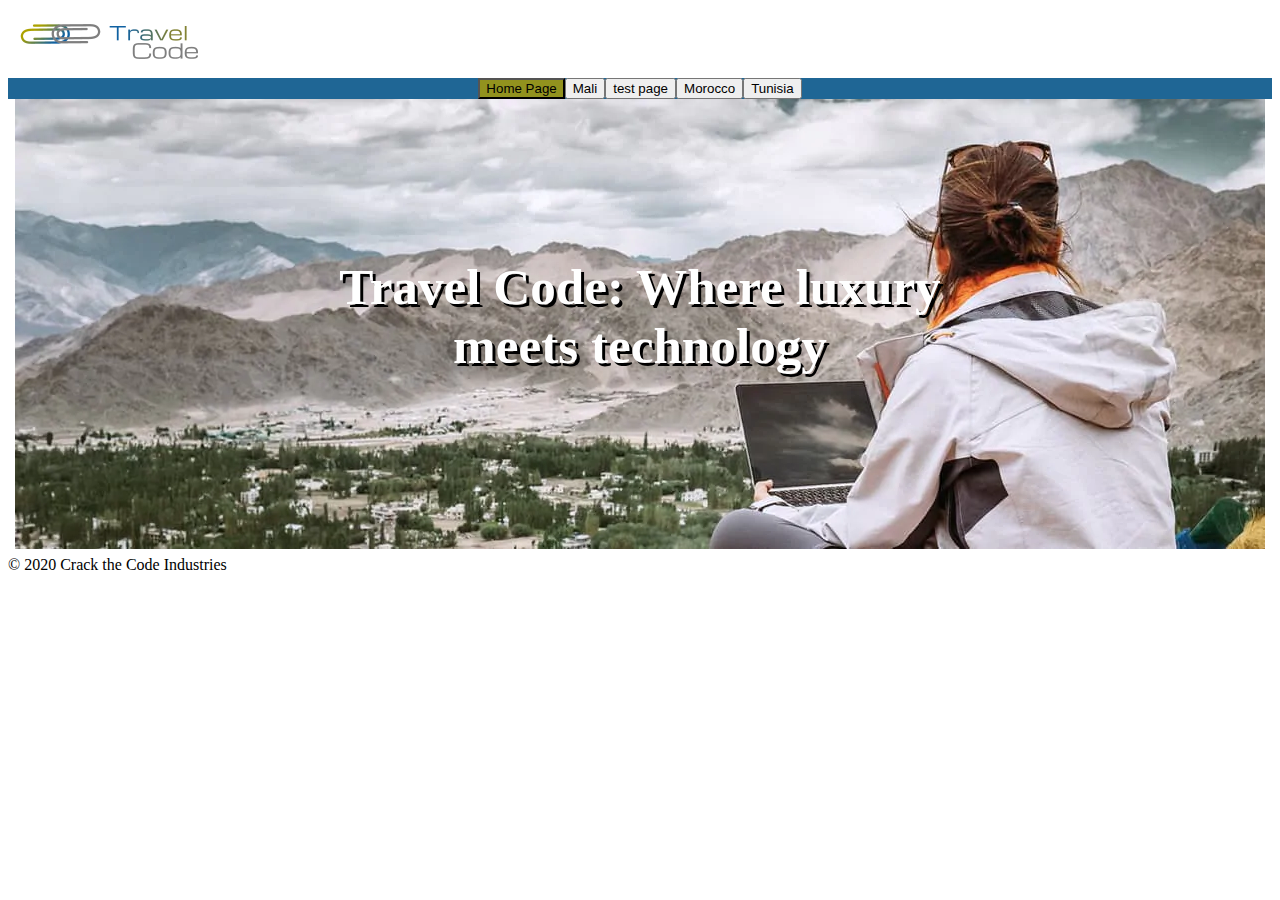
<file: index.html>
<!DOCTYPE html>
<html lang="en">

<head>
    <meta charset="UTF-8">
    <meta name="viewport" content="width=device-width, initial-scale=1.0">
    <title>Document</title>
    <link rel="stylesheet" href="styles/main.css">
    <link rel="stylesheet" href="styles/headerNav.css">

</head>

<body>
    <section>
        <img src="./images/Travel-Code-Logo-200x66.png"></img>
        <nav>
            <a href="index.html"><button class="homePage navItem navActiveItem">Home Page</button></a>
            <a href="pages/Mali.html"><button class="maliPage navItem">Mali</button></a>
            <a href="pages/test_country.html"><button class="testPage navItem">test page</button></a>
            <a href="pages/Morocco.html"><button class="moroccoPage navItem">Morocco</button></a>
            <a href="pages/tunisia.html"><button class="tunisiaPage navItem">Tunisia</button></a>
        </nav>
            <div class="bannerDiv">
                <section>
                    <h1 class="countryText" style="font-size: 2em;">Travel Code: Where luxury meets technology</h1>
                    <img src="./images/front-page-img.webp"alt="Bamako along the river" class="bannerImage">
                </section>
            </div>
    <main>
        <section class="cities-container cities">
            <div class="list-items"></div>
            <div class="pictures"></div>
        </section>
        <section class="landmarks-container">
            <div class="pictures landmarks"></div>
            <div class="list-items"></div>
        </section>
        <section class="leaders-container">
            <div class="list-items leaders"></div>
            <div class="pictures"></div>
        </section>
    </main>
    <footer>&copy; 2020 Crack the Code Industries</footer>

</body>
<script type="module" src="scripts/main.js"></script>

</html>
</file>
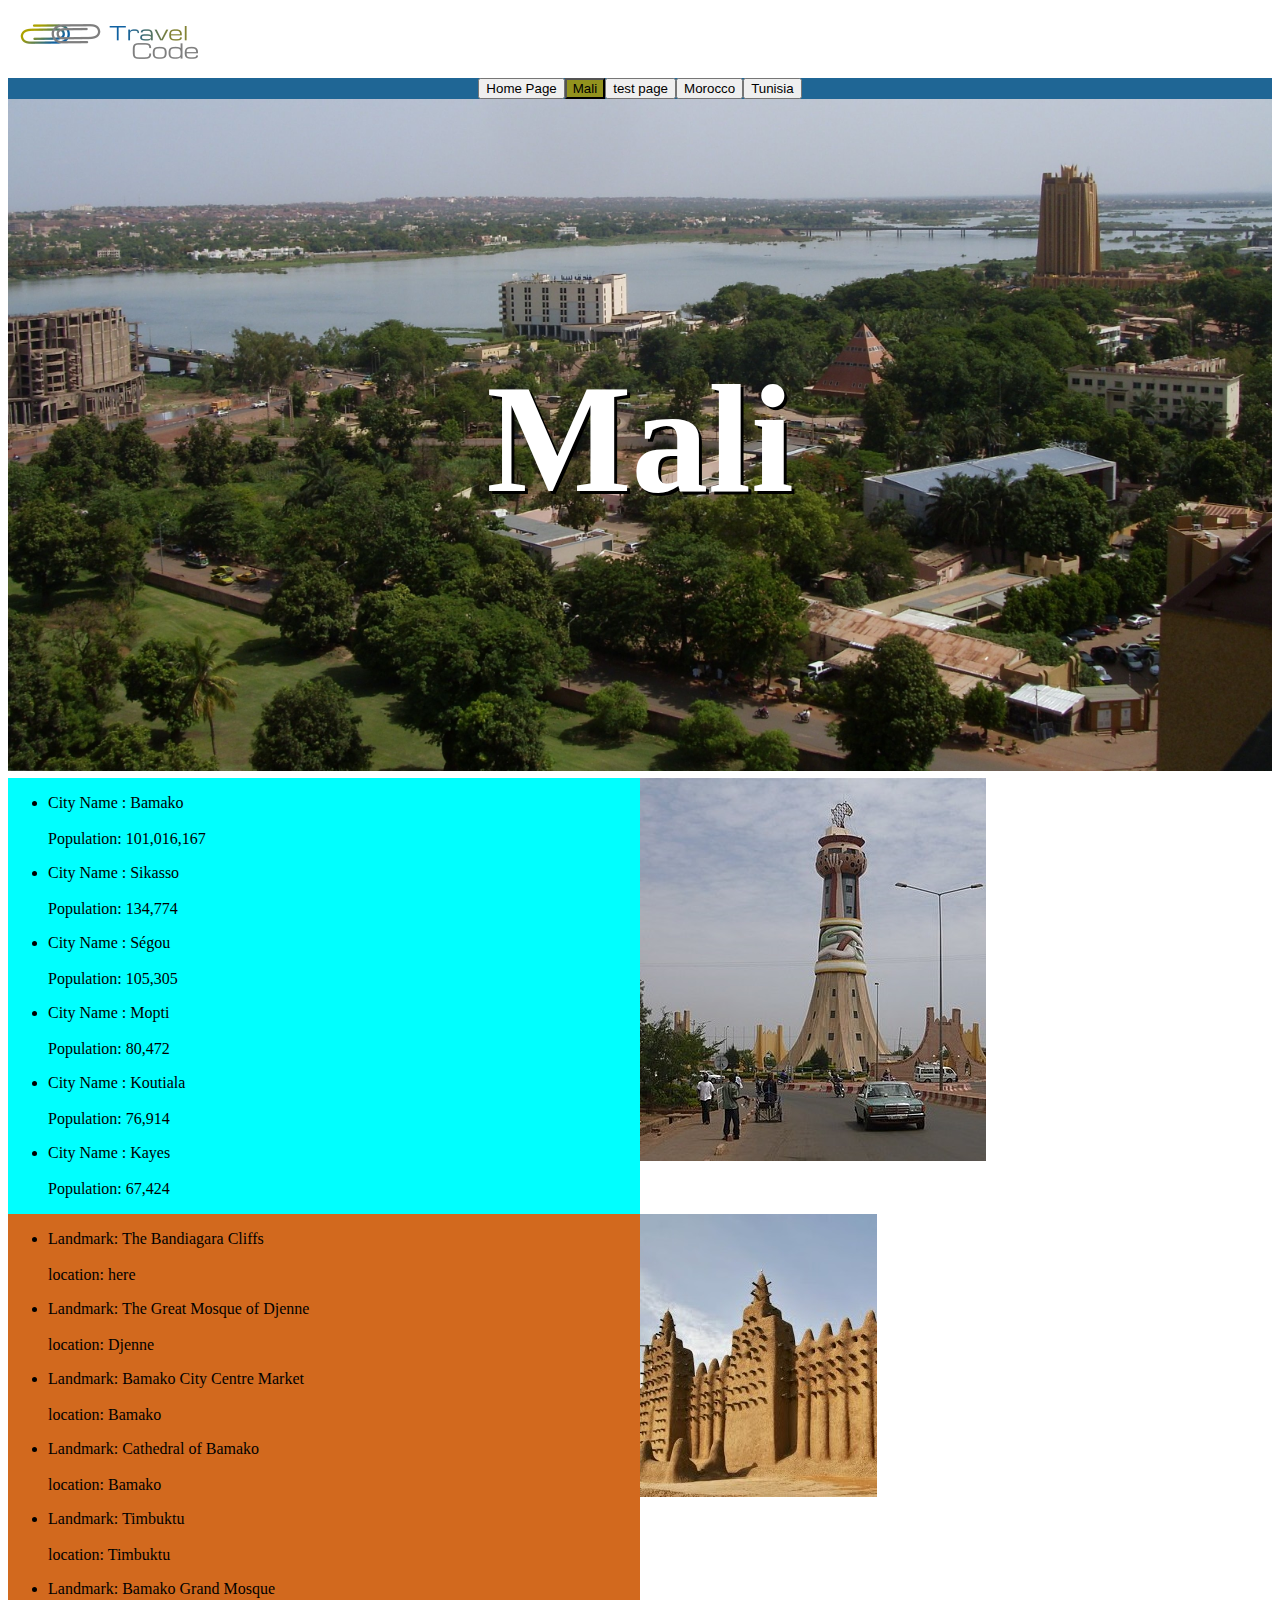
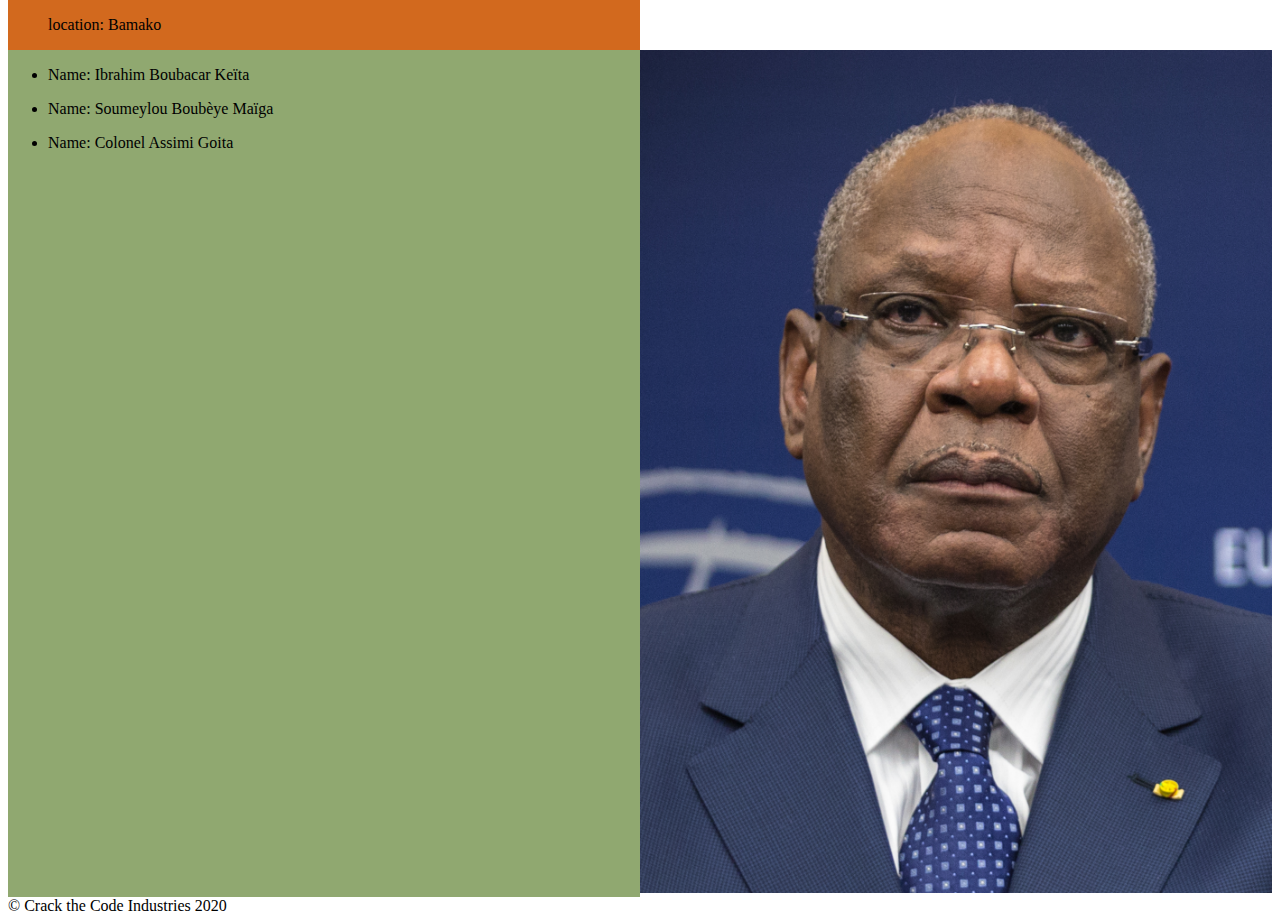
<file: pages/Mali.html>
<!DOCTYPE html>
<html lang="en">
    <head>
        <meta charset="UTF-8">
        <meta name="viewport" content="width=device-width, initial-scale=1.0">
        <title>Document</title>
        <link rel="stylesheet" href="../styles/main.css">
        <link rel="stylesheet" href="../styles/lists.css">
        <link rel="stylesheet" href="../styles/headerNav.css">
    </head>
    <body>
        <section>
            <img class= "logo" src="../images/Travel-Code-Logo-200x66.png"></img>
            <nav>
                <a href="../index.html"><button class="homePage navItem">Home Page</button></a>
                <a href="Mali.html"><button class="maliPage navItem navActiveItem" href="">Mali</button></a>
                <a href="test_country.html"><button class="testPage navItem">test page</button></a>
                <a href="Morocco.html"><button class="moroccoPage navItem">Morocco</button></a>
                <a href="tunisia.html"><button class="tunisiaPage navItem">Tunisia</button></a>
            </nav>
            <div class="bannerDiv">
                <section>
                    <h1 class="countryText">Mali</h1>
                    <img src="../images/Mali/mali-header.jpg"alt="Bamako along the river" class="bannerImage">
                </section>
            </div>
        </section>
        <main>
            <section class="cities-container">
                <div class="list-items cities"></div>
                <div class="pictures"><img class="list-picture" src="../images/Mali/Bamako.jpg" alt="an entry gate to the city"></div>
            </section>
            <section class="landmarks-container">
                <div class="list-items landmarks"></div>
                <div class="pictures"><img class="list-picture" src="../images/Mali/the-great-mosque.jpg" alt="the mosque of djenne"></div>
            </section>
            <section class="leaders-container">
                <div class="list-items leaders"></div>
                <div class="pictures"><img class="list-picture" src="../images/Mali/Keïta.jpg" alt="Ibrahim Boubacar Keïta president of Mali"></div>
            </section>
        </main>
        <footer>&copy; Crack the Code Industries 2020</footer>    
    </body>
    <script type="module" src="../scripts/Mali/maliMain.js"></script>
</html>
</file>
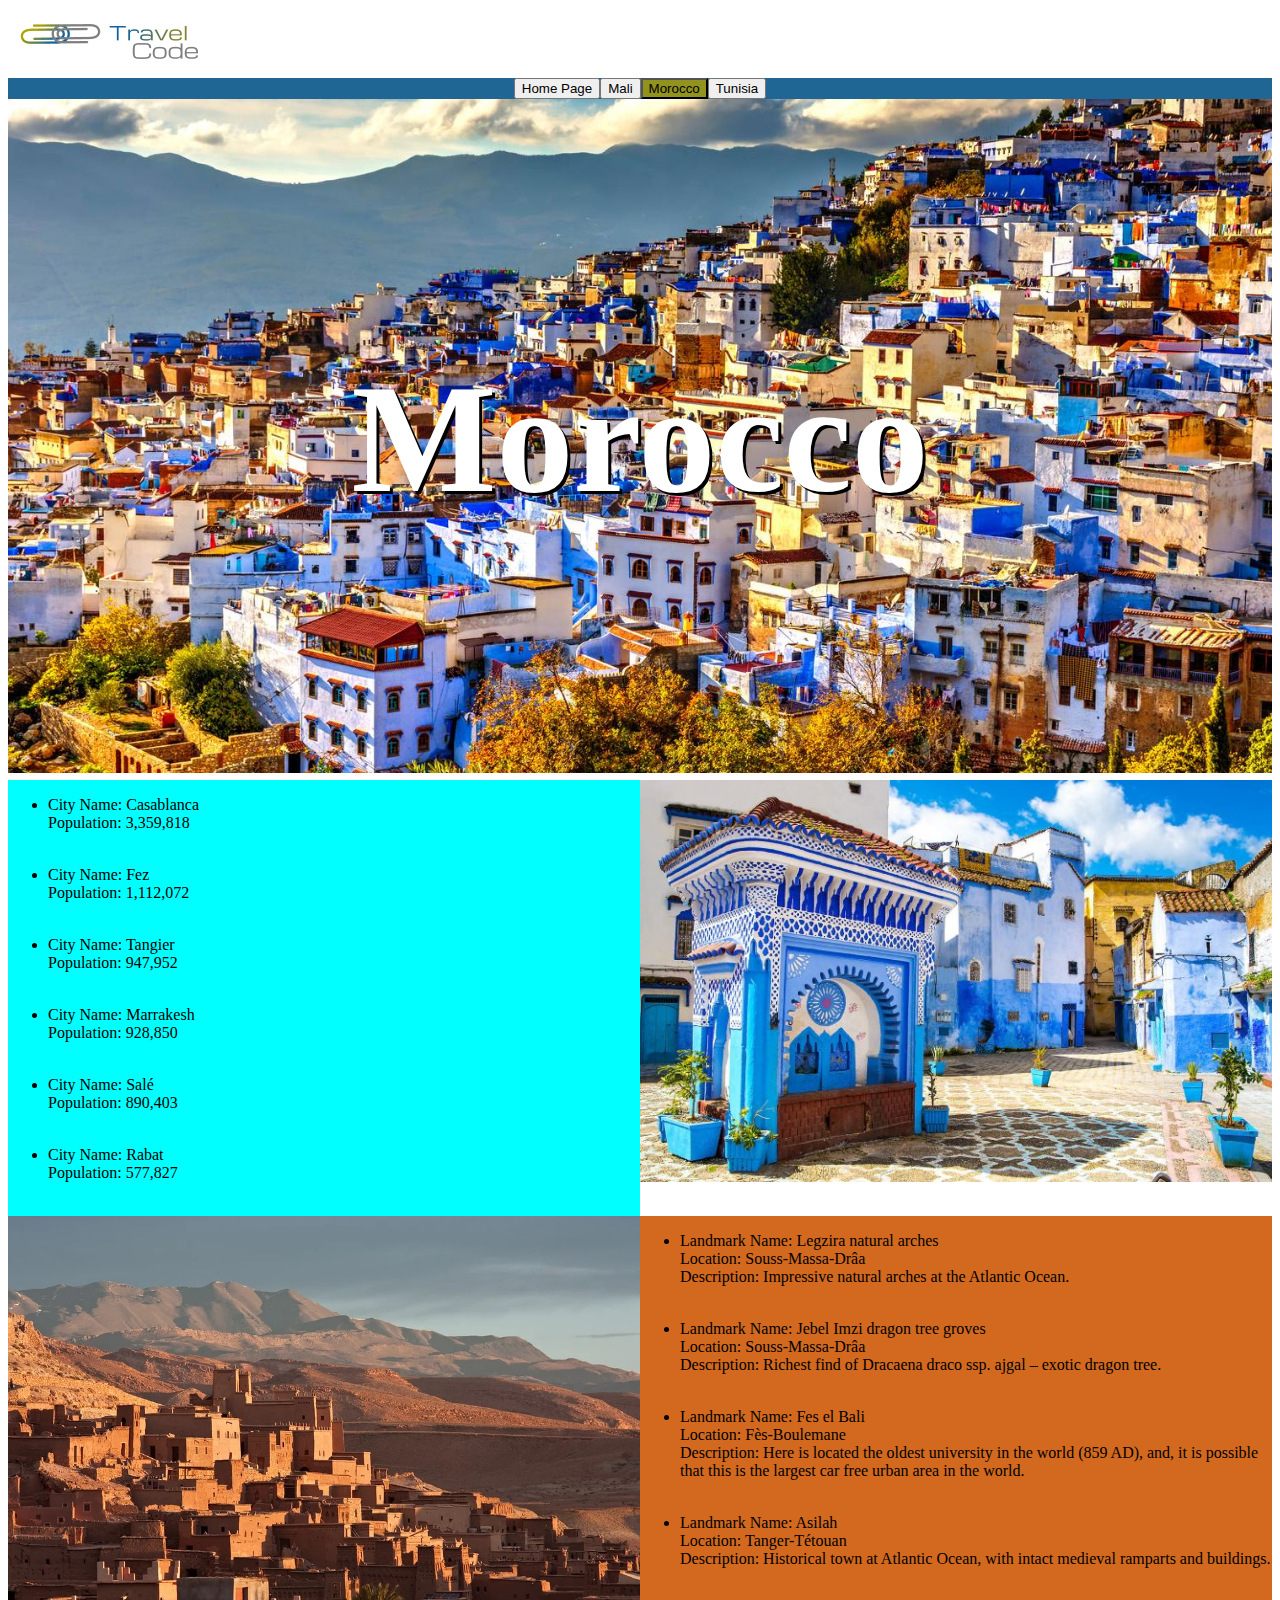
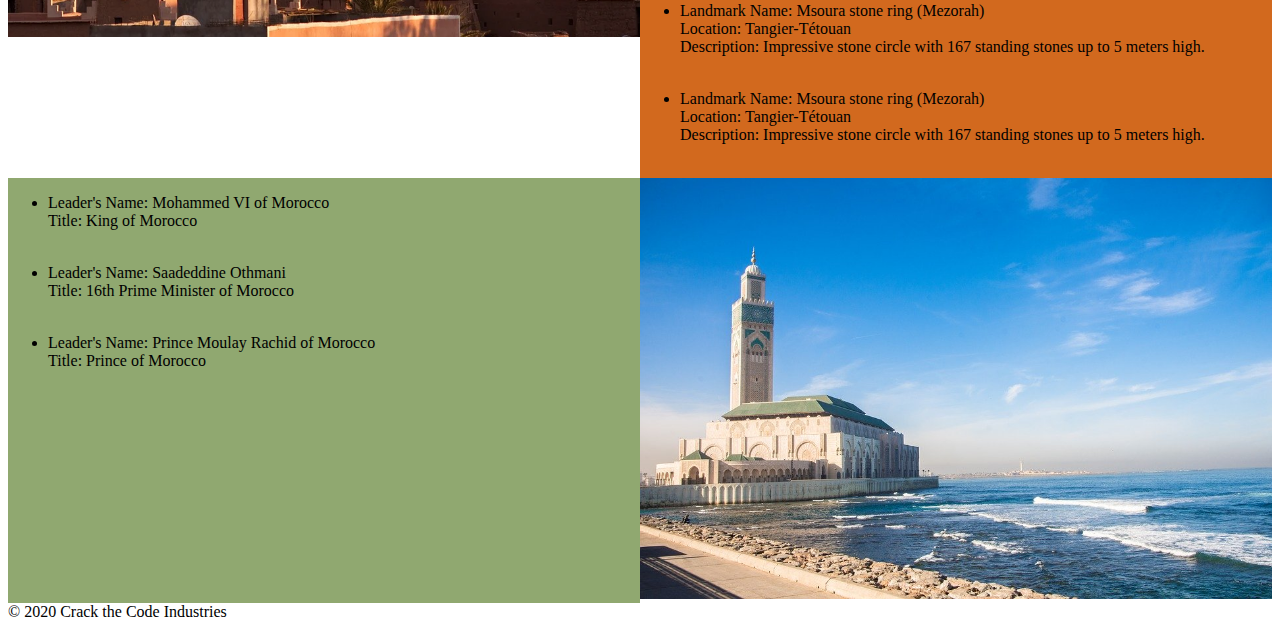
<file: pages/Morocco.html>
<!DOCTYPE html>
<html lang="en">
    <head>
        <meta charset="UTF-8">
        <meta name="viewport" content="width=device-width, initial-scale=1.0">
        <title>Morocco</title>
        <link rel="stylesheet" href="../styles/main.css">
        <link rel="stylesheet" href="../styles/headerNav.css">
        <link rel="stylesheet" href="../styles/lists.css">
    
    </head>
    <body>
        <section>
            <img class= "logo" src="../images/Travel-Code-Logo-200x66.png"></img>
            <nav>
                <a href="../index.html"><button class="homePage navItem">Home Page</button></a>
                <a href="./Mali.html"><button class="maliPage navItem">Mali</button></a>
                <a href="./Morocco.html"><button class="moroccoPage navItem navActiveItem">Morocco</button></a>
                <a href="./tunisia.html"><button class="tunisiaPage navItem">Tunisia</button></a>
            </nav>
            <div class="bannerDiv">
                <section>
                    <h1 class="countryText">Morocco</h1>
                    <img src="../images/Morocco/morocco-banner1500x800.jpg" alt="Beautiful sloped cityscape in Morocco" class="bannerImage">
                </section>
            </div>
        </section>
        <main>
            <section class="cities-container">
                <div class="list-items cities"></div>
                <div class="pictures"><img class="list-picture" src="../images/Morocco/Chefchaouen-660x420.jpg" alt="The blue hued city of Chefchaouen"></div>
            </section>
            <section class="landmarks-container">
                <div class="pictures"><img class="list-picture" src="../images/Morocco/morocco_960_640.webp" alt="Tan colored city in Morocco"></div>
                <div class="list-items landmarks"></div>
            </section>
            <section class="leaders-container">
                <div class="list-items leaders"></div>
                <div class="pictures"><img class="list-picture" src="../images/Morocco/Mosque-Morocco-Casablanca-Architecture-Sea-960x640.jpg" alt="Serene mosque by the sea in Casablanca"></div>
            </section>
        </main>
        <footer>&copy; 2020 Crack the Code Industries</footer> 
    
    </body>
    <script type="module" src="../scripts/Morocco/moroccoMain.js"></script>
</html>
</file>
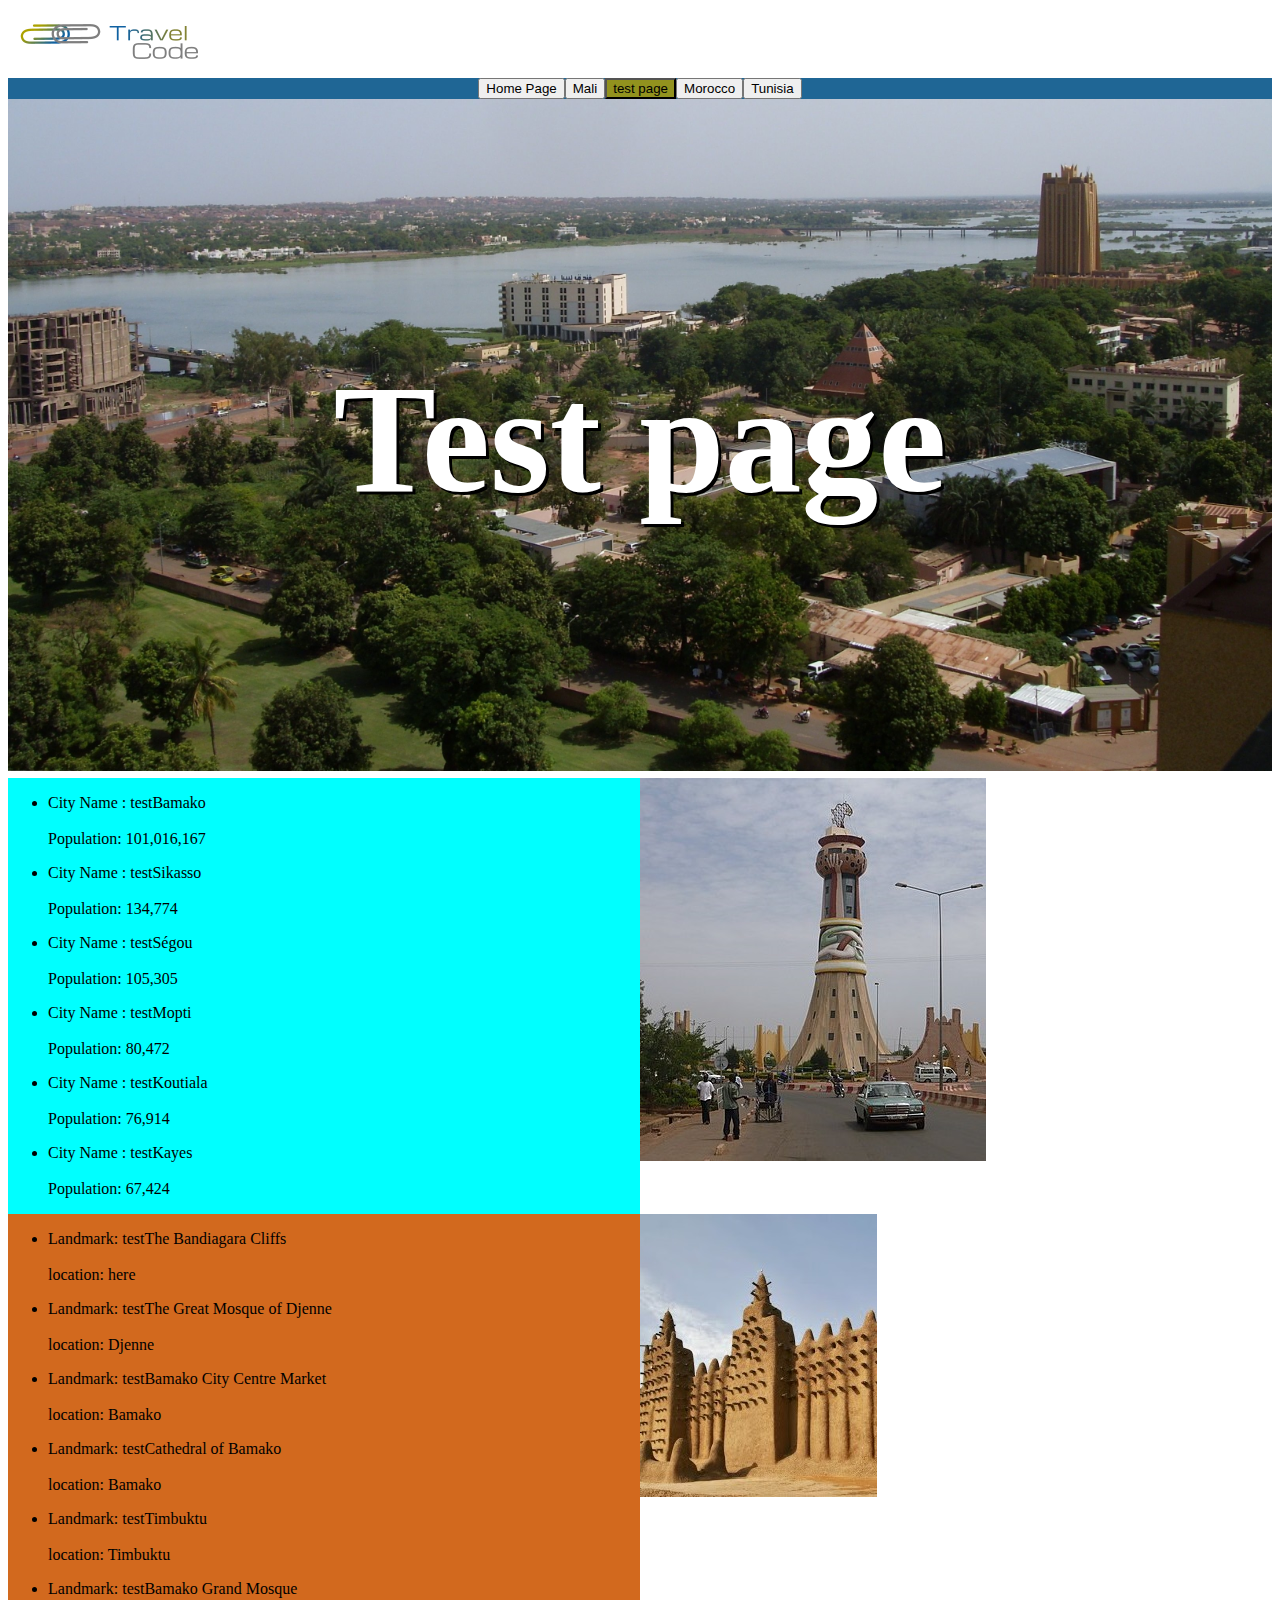
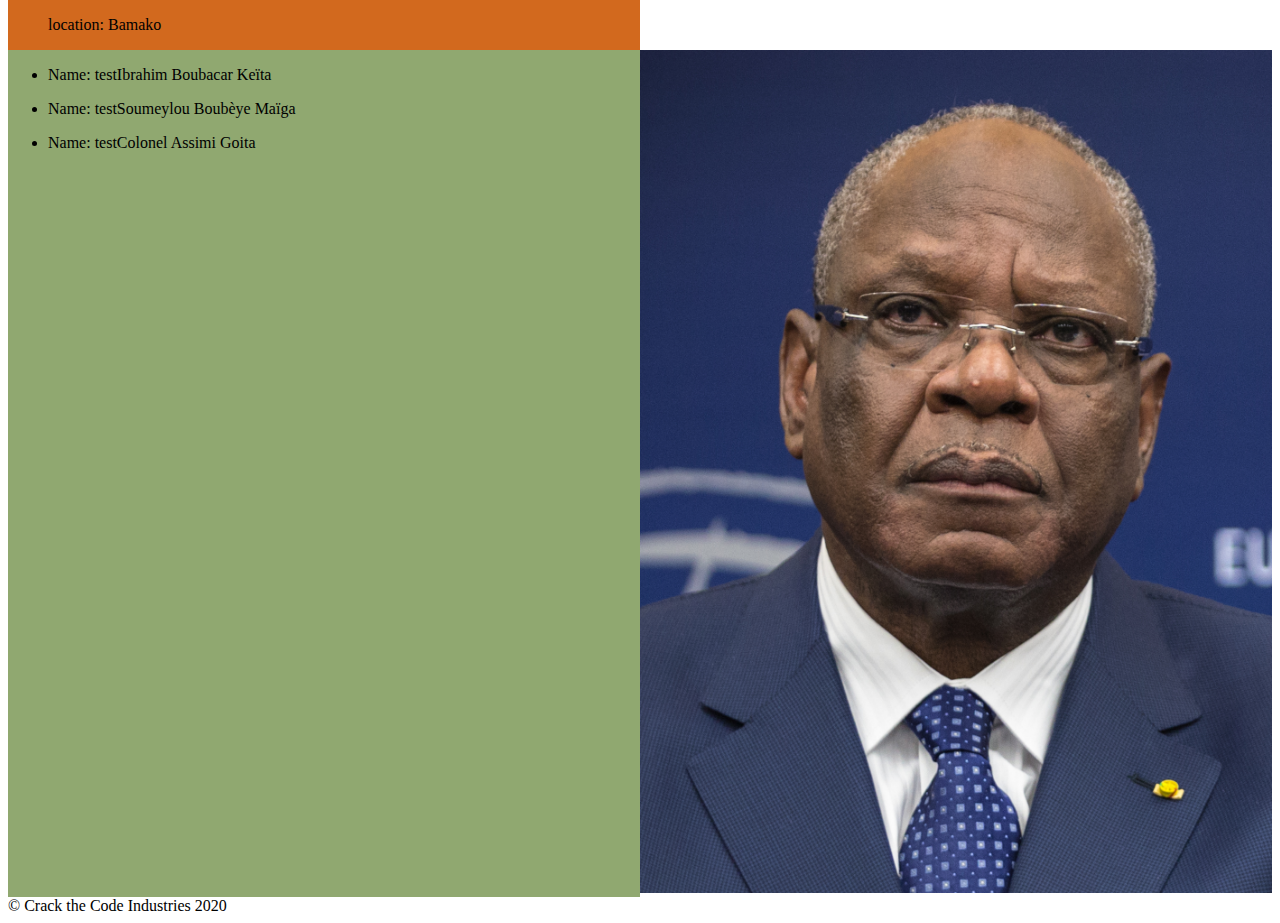
<file: pages/test_country.html>
<!DOCTYPE html>
<html lang="en">
    <head>
        <meta charset="UTF-8">
        <meta name="viewport" content="width=device-width, initial-scale=1.0">
        <title>Document</title>
        <link rel="stylesheet" href="../styles/main.css">
        <link rel="stylesheet" href="../styles/lists.css">
        <link rel="stylesheet" href="../styles/headerNav.css">
    </head>
    <body>
        <section>
            <img class= "logo" src="../images/Travel-Code-Logo-200x66.png"></img>
            <nav>
                <a href="../index.html"><button class="homePage navItem">Home Page</button></a>
                <a href="Mali.html"><button class="maliPage navItem" href="">Mali</button></a>
                <a href="pages/test_country.html"><button class="testPage navItem navActiveItem">test page</button></a>
                <a href="Morocco.html"><button class="moroccoPage navItem">Morocco</button></a>
                <a href="tunisia.html"><button class="tunisiaPage navItem">Tunisia</button></a>
            </nav>
            <div class="bannerDiv">
                <section>
                    <h1 class="countryText">Test page</h1>
                    <img src="../images/Mali/mali-header.jpg"alt="Bamako along the river" class="bannerImage">
                </section>
            </div>
        </section>
        <main>
            <section class="cities-container">
                <div class="list-items cities"></div>
                <div class="pictures"><img class="list-picture" src="../images/Mali/Bamako.jpg" alt="an entry gate to the city"></div>
            </section>
            <section class="landmarks-container">
                <div class="list-items landmarks"></div>
                <div class="pictures"><img class="list-picture" src="../images/Mali/the-great-mosque.jpg" alt="the mosque of djenne"></div>
            </section>
            <section class="leaders-container">
                <div class="list-items leaders"></div>
                <div class="pictures"><img class="list-picture" src="../images/Mali/Keïta.jpg" alt="Ibrahim Boubacar Keïta president of Mali"></div>
            </section>
        </main>
        <footer>&copy; Crack the Code Industries 2020</footer>    
    </body>
    <script type="module" src="../scripts/test_country/testMain.js"></script>
</html>
</file>
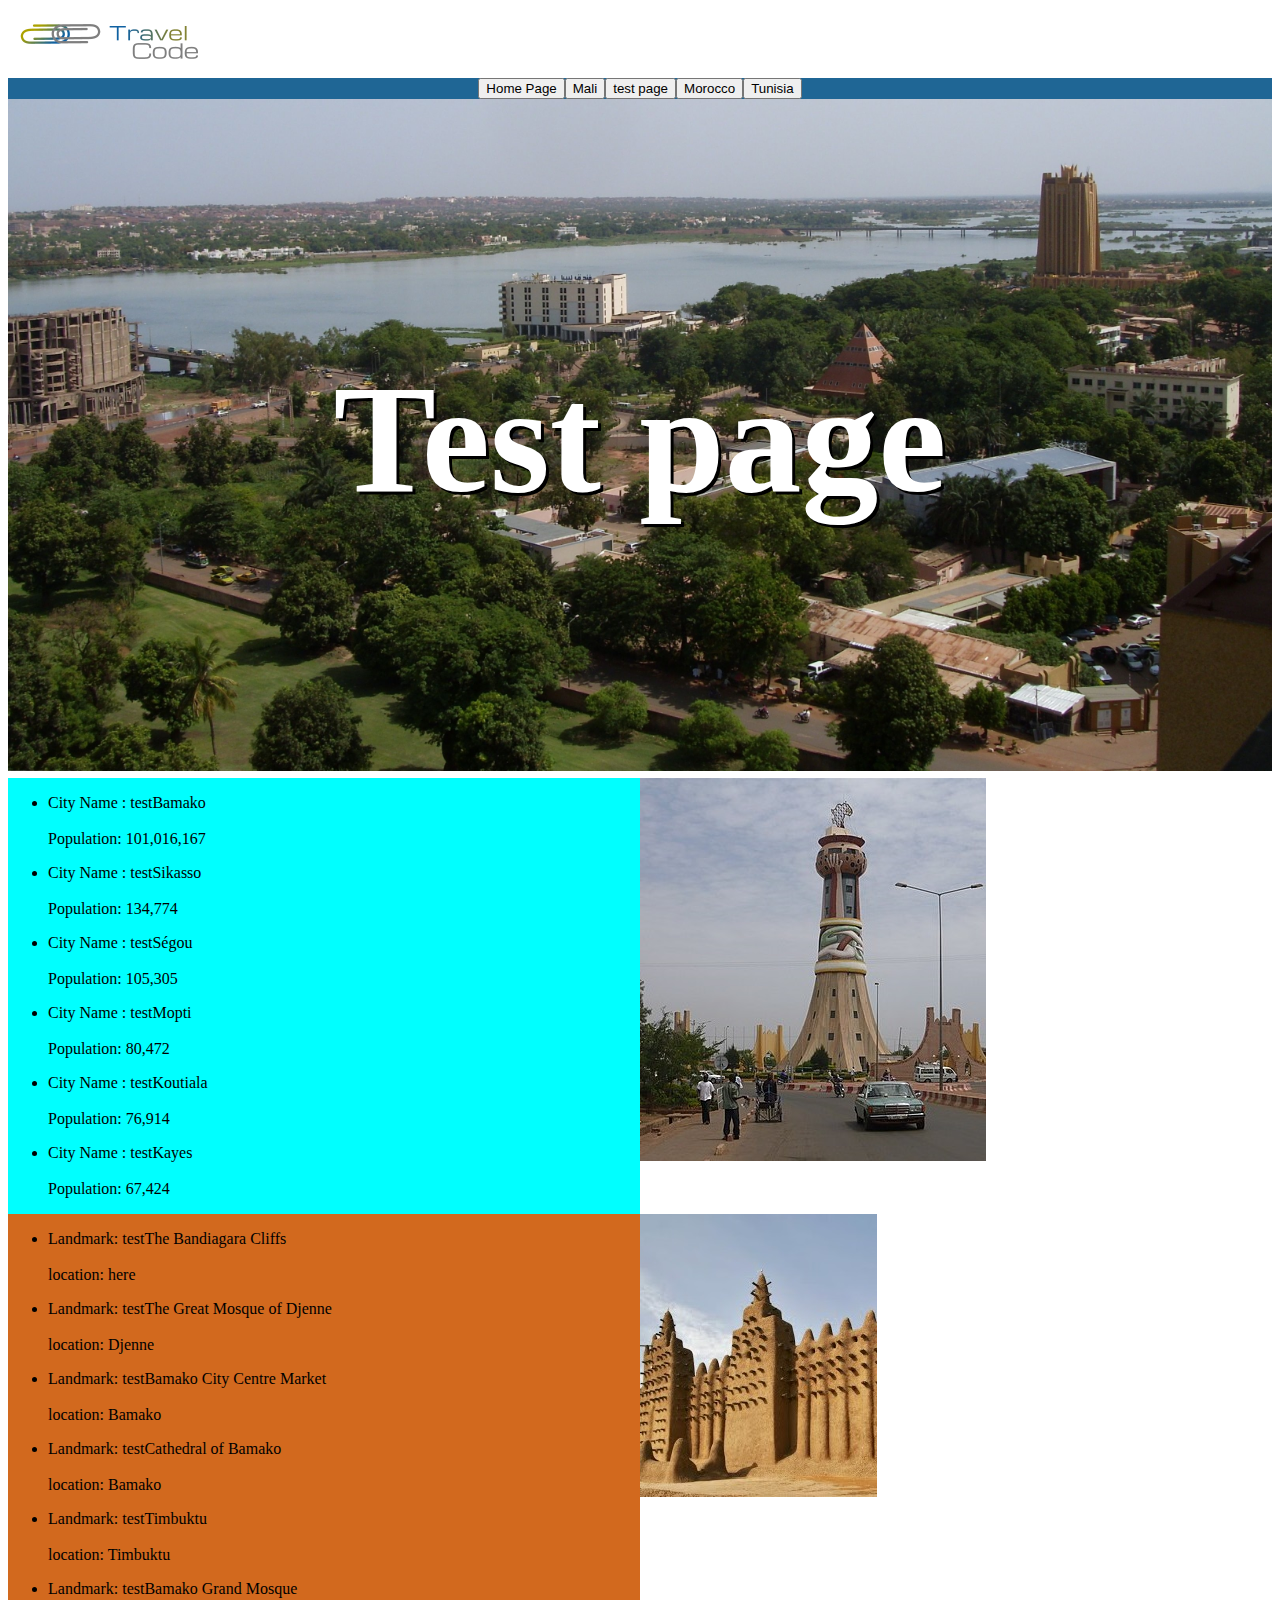
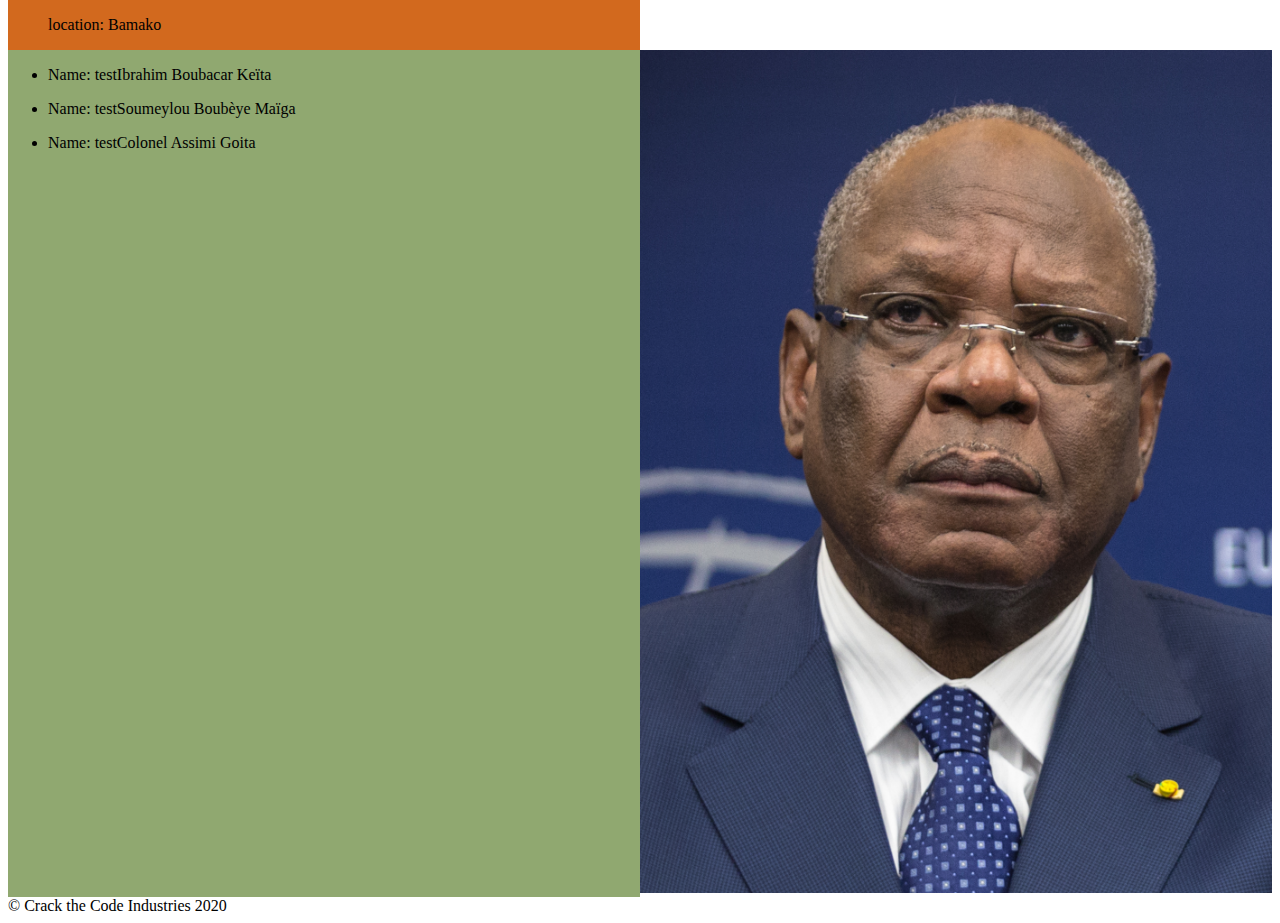
<file: pages/test_page.html>
<!DOCTYPE html>
<html lang="en">
    <head>
        <meta charset="UTF-8">
        <meta name="viewport" content="width=device-width, initial-scale=1.0">
        <title>Document</title>
        <link rel="stylesheet" href="../styles/main.css">
        <link rel="stylesheet" href="../styles/lists.css">
        <link rel="stylesheet" href="../styles/headerNav.css">
    </head>
    <body>
        <section>
            <img class= "logo" src="../images/Travel-Code-Logo-200x66.png"></img>
            <nav>
                <a href="../index.html"><button class="homePage navItem">Home Page</button></a>
                <a href="Mali.html"><button class="maliPage navItem" href="">Mali</button></a>
                <a href="pages/test_page.html"><button class="testPage navItem">test page</button></a>
                <a href="Morocco.html"><button class="moroccoPage navItem">Morocco</button></a>
                <a href="tunisia.html"><button class="tunisiaPage navItem">Tunisia</button></a>
            </nav>
            <div class="bannerDiv">
                <section>
                    <h1 class="countryText">Test page</h1>
                    <img src="../images/Mali/mali-header.jpg"alt="Bamako along the river" class="bannerImage">
                </section>
            </div>
        </section>
        <main>
            <section class="cities-container">
                <div class="list-items cities"></div>
                <div class="pictures"><img class="list-picture" src="../images/Mali/Bamako.jpg" alt="an entry gate to the city"></div>
            </section>
            <section class="landmarks-container">
                <div class="list-items landmarks"></div>
                <div class="pictures"><img class="list-picture" src="../images/Mali/the-great-mosque.jpg" alt="the mosque of djenne"></div>
            </section>
            <section class="leaders-container">
                <div class="list-items leaders"></div>
                <div class="pictures"><img class="list-picture" src="../images/Mali/Keïta.jpg" alt="Ibrahim Boubacar Keïta president of Mali"></div>
            </section>
        </main>
        <footer>&copy; Crack the Code Industries 2020</footer>    
    </body>
    <script type="module" src="../scripts/test_country/testMain.js"></script>
</html>
</file>
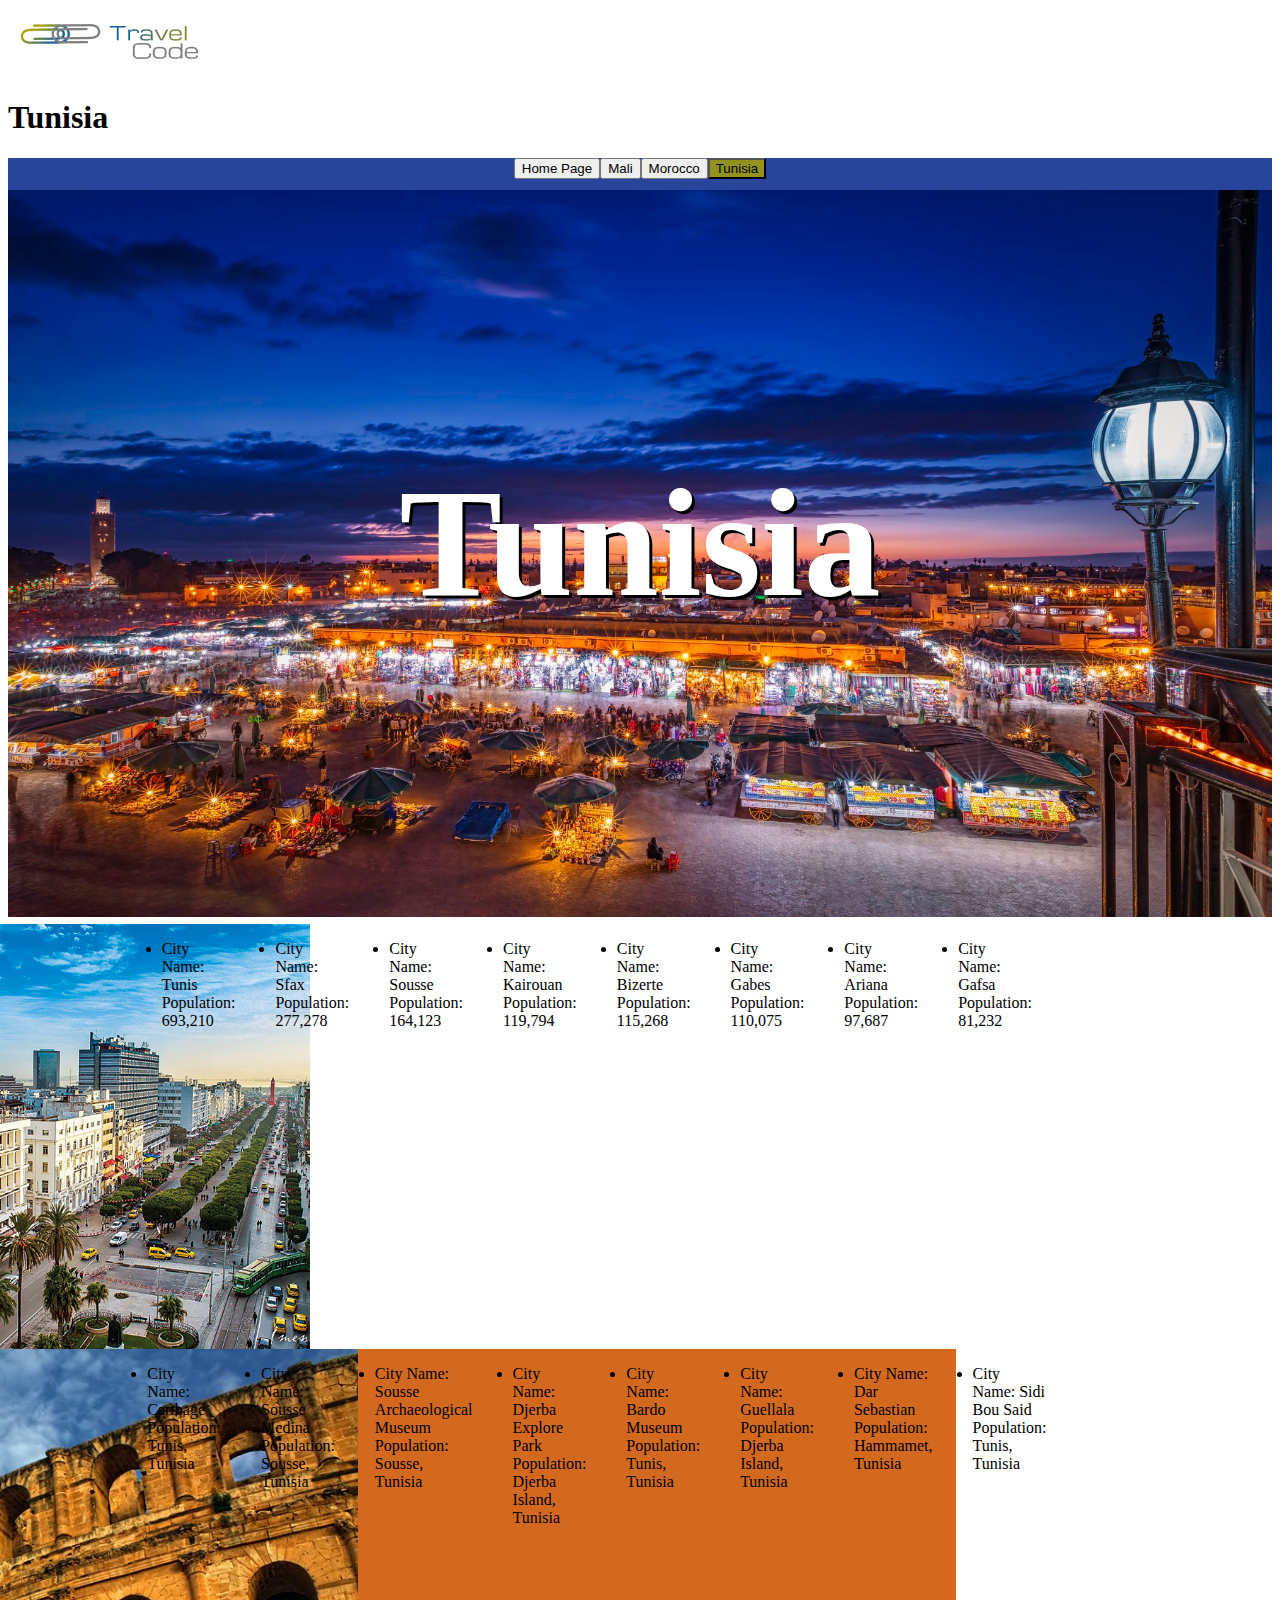
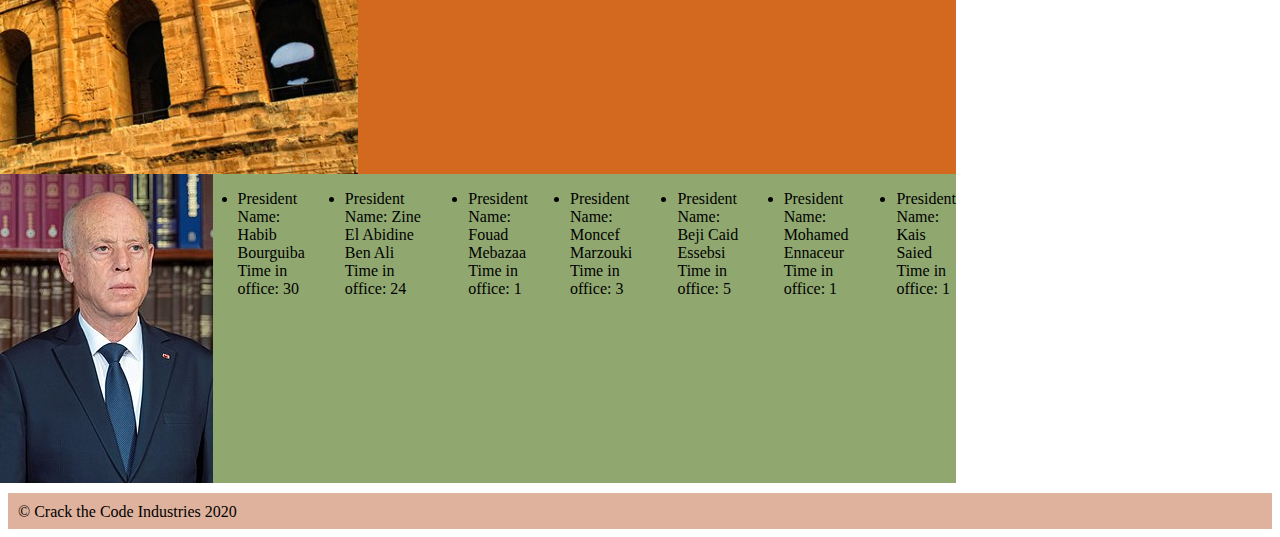
<file: pages/tunisia.html>
<!DOCTYPE html>
<html lang="en">

<head>
    <meta charset="UTF-8">
    <meta name="viewport" content="width=device-width, initial-scale=1.0">
    <title>Document</title>
    <link rel="stylesheet" href="../styles/tunisiamain.css">

</head>

<body>

    <img src="../images/tunisiaImage/Travel-Code-Logo-200x66.png">
    <h1>Tunisia</h1>
    </img>

    <nav>
        <a href="../index.html"><button class="homePage navItem ">Home Page</button></a>
        <a href="Mali.html"><button class="maliPage navItem" href="">Mali</button></a>
        <a href="Morocco.html"><button class="moroccoPage navItem">Morocco</button></a>
        <a href="tunisia.html"><button class="tunisiaPage navItem navActiveItem">Tunisia</button></a>
    </nav>
    <!-- <img class="cover" src="../images/tunisiaImage/header.jpeg"></img> -->
    <div class="bannerDiv">
        <section>
            <h1 class="countryText">Tunisia</h1>
            <img src="../images/tunisiaImage/header.jpeg" alt="cover picture of Tunisia" class="bannerImage">
        </section>
    </div>
    <main>

        <section class="container">
            <section class="cities">
                <div class="list-items"></div>
                <div class="pictures"><img class="list-picture" src="../images/tunisiaImage/tunis.jpeg" alt="current president"></div>
            </section>
            <section class="landmarks">
                <div class="list-items"></div>
                <div class="pictures"><img class="list-picture" src="../images/tunisiaImage/landmark.jpeg" alt="current president"></div>
            </section>
            <section class="leaders">
                <div class="list-items"></div>
                <div class="pictures"><img class="list-picture" src="../images/tunisiaImage/president.jpeg" alt="current president"></div>
            </section>
        </section>

    </main>
    <footer>&copy; Crack the Code Industries 2020</footer>

</body>
<script type="module" src="../scripts/Tunisia/tunisiaMain.js"></script>

</html>
</file>
<file: styles/main.css>
/* body,
html {
    height: 100%;
}

.hero-image {
    background-image: linear-gradient(rgba(0, 0, 0, 0.5), rgba(0, 0, 0, 0.5)), url("../images/header.jpeg");
    height: 50%;
    background-position: center;
    background-repeat: no-repeat;
    background-size: cover;
    position: relative;
}

.hero-text {
    text-align: center;
    position: absolute;
    top: 50%;
    left: 50%;
    transform: translate(-50%, -50%);
    color: white;
} */

.cover {
    height: 400px;
    width: 1400px;
    align-content: center;
}

.list-items {
    background-color: aqua;
}

.landmarks {
    background-color: chocolate;
}

.leaders {
    background-color: rgb(144, 168, 112);
}
</file>
<file: styles/headerNav.css>
nav {
    display: flex;
    flex-wrap: wrap;
    background-color: #1f6695;
    padding: 0;
    width: auto;
    justify-content: center;
}
.navActiveItem {
    background-color: #92921e;
}

.logo {
    display: center;
    justify-content: center;
    width: auto;
    height: 100%;
    text-align: center;
}

.bannerDiv {
      background-position: center;
      background-repeat: no-repeat;
      background-size: cover;
      position: relative;
      text-align: center;
      font-size: 2vw;
  
  }
.bannerImage {
    max-width: 100%;
    max-height: 800px;
}
.countryText {
    position: absolute;
    top: 25%;
    left: 50%;
    transform: translate(-50%, -50%);
    font-size: 6em;
    padding-top: 135px;
    color: white;
    text-shadow: 3px 3px black;
}
</file>
<file: styles/lists.css>
main {
    display: flex;
    flex-direction: column;
}

.cities-container, .landmarks-container, .leaders-container  {
    display: flex;
    flex-direction: row;
    flex-wrap: wrap;
    width: 100%;
    /* justify-content: center */
}

.list-items {
    width: 50%; 
} 

.pictures {
    width: 50%;
}

.list-picture {
    max-width: 100%;
    height: auto;
}

/* .entryComp {
    display: flex;
} */

/* .list-picture {
    height: 100%;
    max-width: fit-content;
}
main {
    display: flex;
    flex-direction: column;
}

.cities-container, .landmarks-container, .leaders-container  {
    display: flex;
 
    width: 100%;
    
    justify-content: center
}
</file>
<file: styles/tunisiamain.css>
nav {
    display: flex;
    flex-wrap: wrap;
    background-color: #29449b;
    padding: 0;
    width: auto;
    justify-content: center;
    height: 2em;
}

.navActiveItem {
    background-color: #92921e;
}

.bannerDiv {
    background-position: center;
    background-repeat: no-repeat;
    background-size: cover;
    position: relative;
    text-align: center;
    font-size: 2vw;
}

.bannerImage {
    max-width: 100%;
    max-height: 800px;
}

.countryText {
    position: absolute;
    top: 25%;
    left: 50%;
    transform: translate(-50%, -50%);
    font-size: 6em;
    padding-top: 135px;
    color: white;
    text-shadow: 3px 3px black;
}

.container {
    display: flex;
    flex-direction: column;
}

.cities,
.landmarks,
.leaders,
.pictures {
    display: flex;
    flex-direction: row;
    width: 75%;
    max-height: 425px;
    justify-content: center
}

.pictures {
    width: 20%
}

.list-picture {
    height: 100%;
}

.list-items {
    background-color: aqua;
}

.landmarks {
    background-color: chocolate;
}

.leaders {
    background-color: rgb(144, 168, 112);
}

footer {
    background: rgb(223, 178, 157);
    height: 1em;
    margin-top: 10px;
    padding: 10px;
}
</file>
